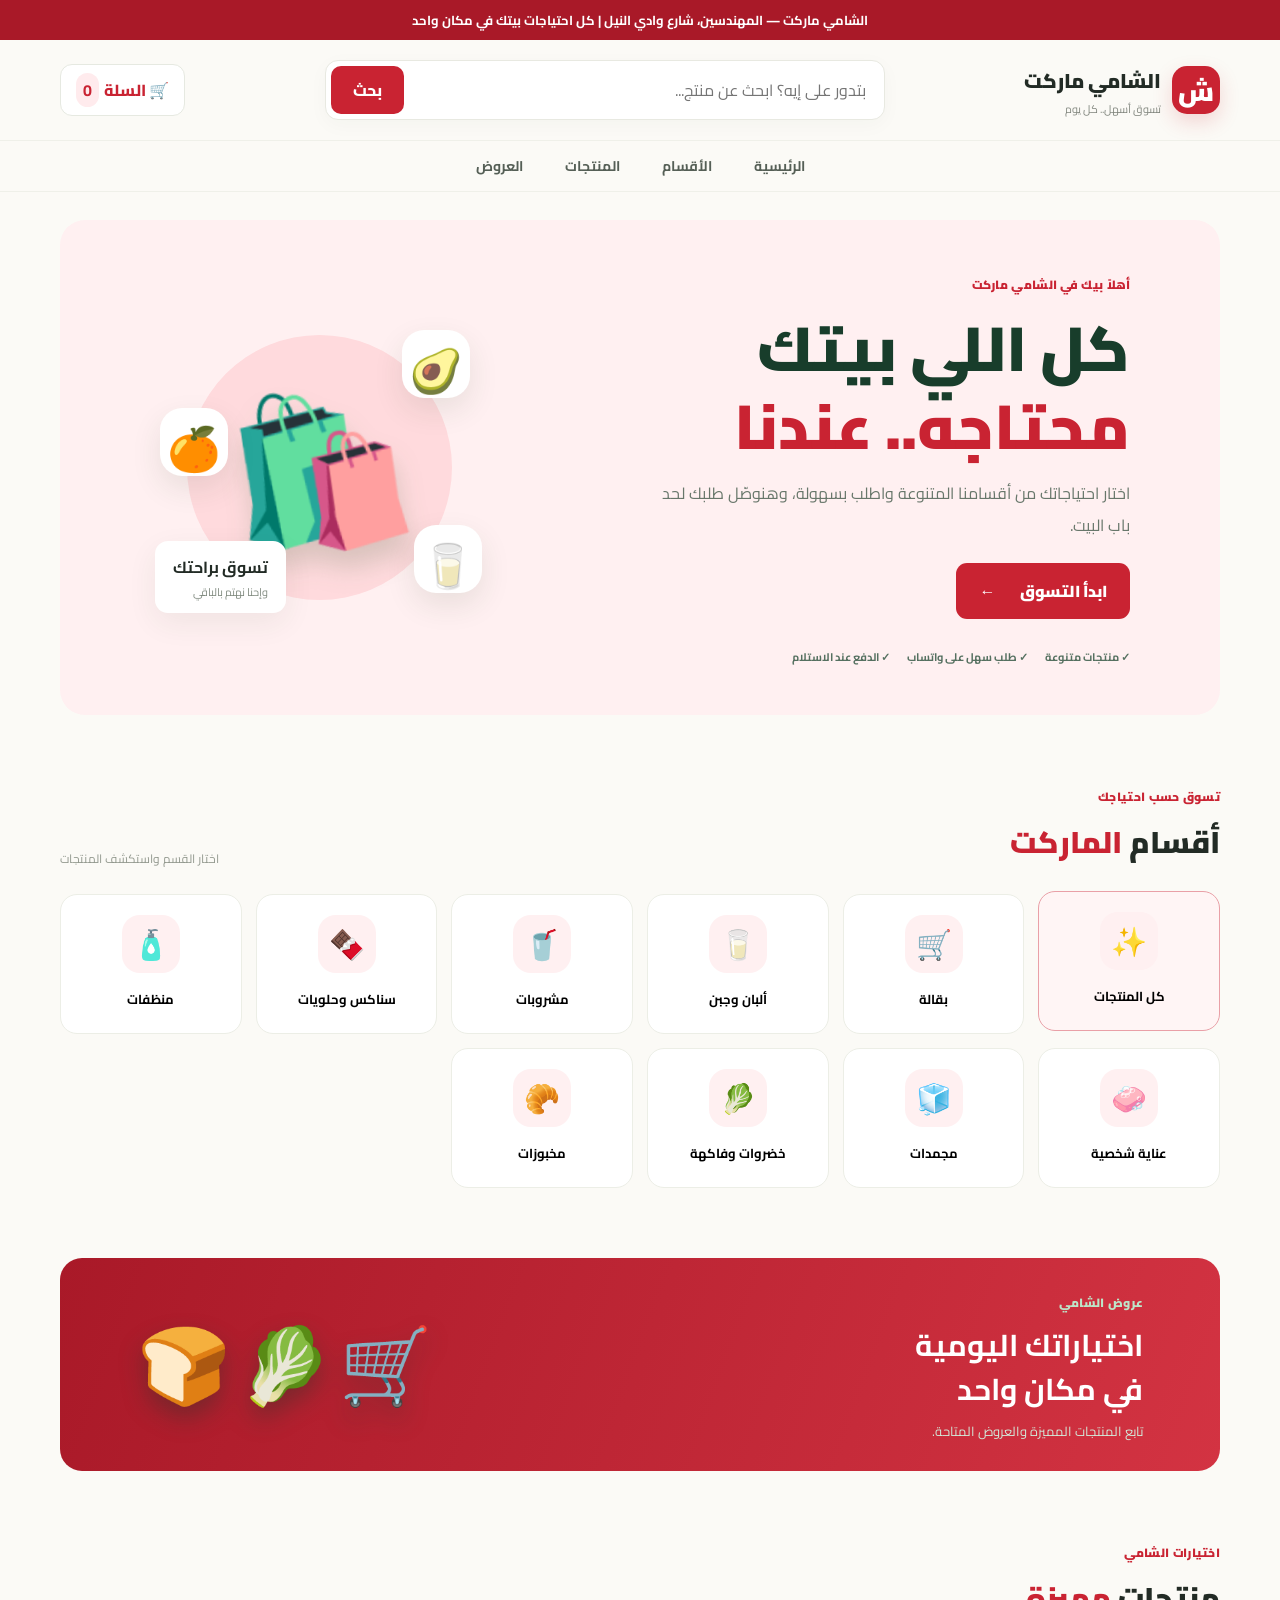
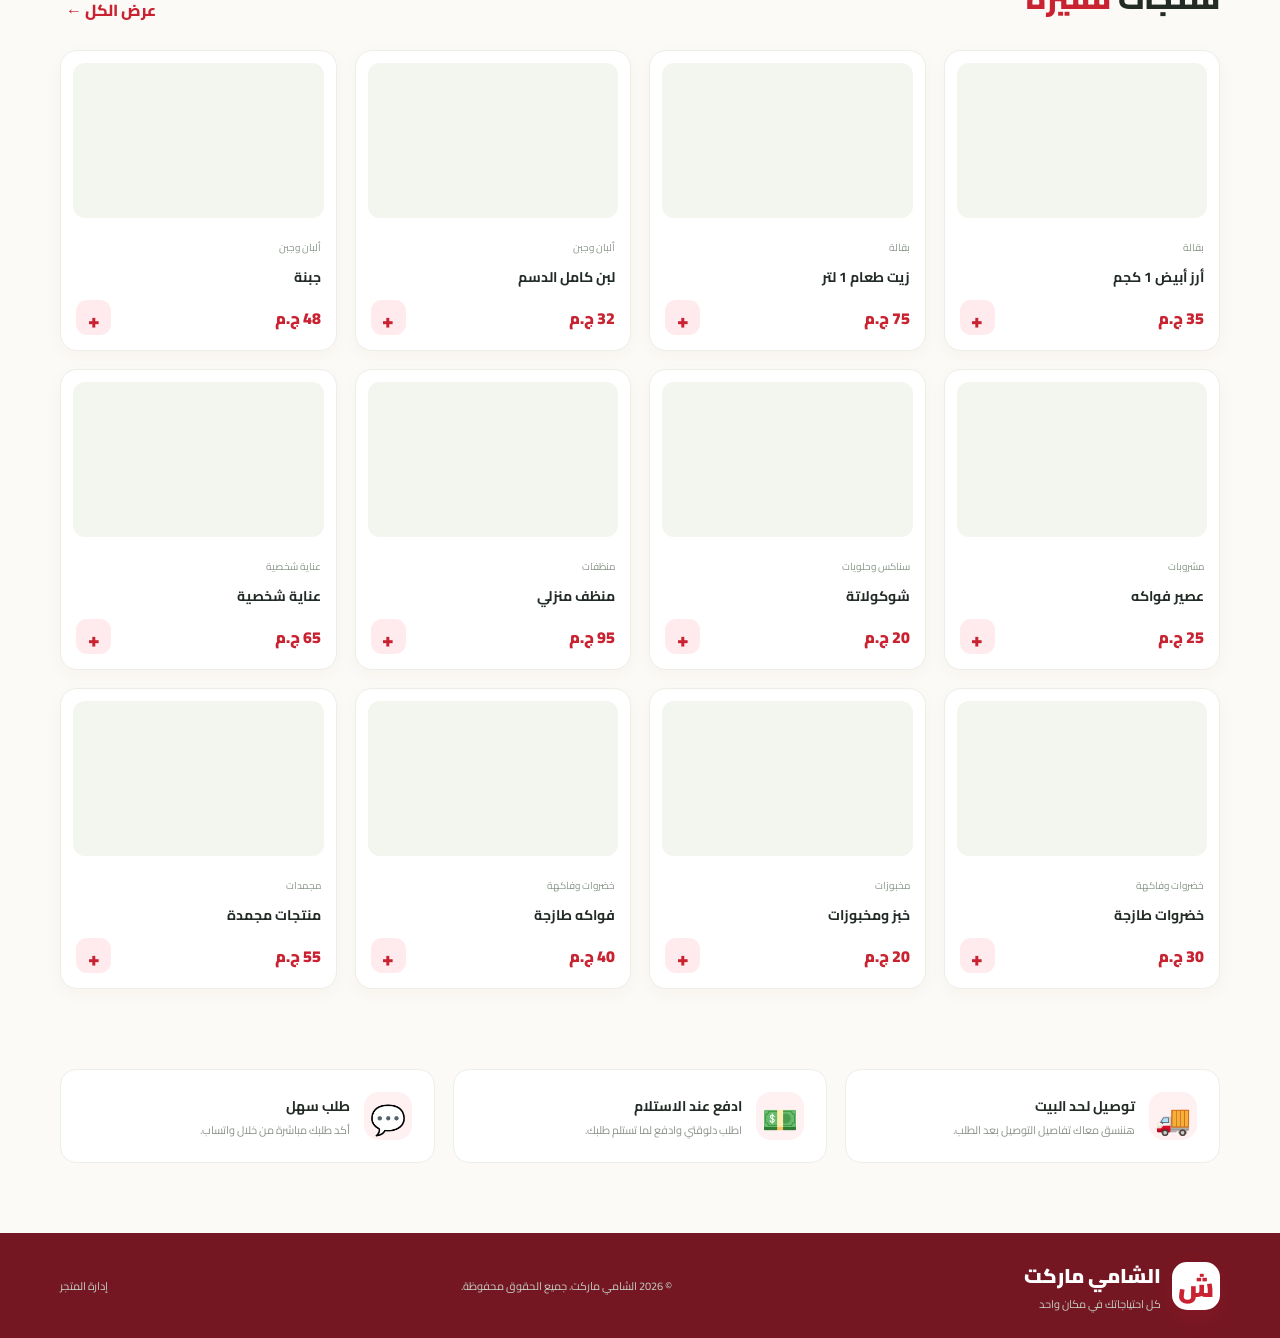
<file: index.html>
<!DOCTYPE html>
<html lang="ar" dir="rtl">
<head>
  <meta charset="UTF-8">
  <meta name="viewport" content="width=device-width, initial-scale=1.0">
  <meta name="theme-color" content="#146b45">
  <title>الشامي ماركت | تسوق كل احتياجاتك</title>
  <link rel="preconnect" href="https://fonts.googleapis.com">
  <link rel="preconnect" href="https://fonts.gstatic.com" crossorigin>
  <link href="https://fonts.googleapis.com/css2?family=Cairo:wght@400;500;600;700;800;900&display=swap" rel="stylesheet">
  <link rel="stylesheet" href="style.css">
</head>
<body>
  <div class="top-strip">الشامي ماركت — المهندسين، شارع وادي النيل | كل احتياجات بيتك في مكان واحد</div>
  <header class="site-header">
    <a class="brand" href="#"><span class="brand-mark">ش</span><span><b>الشامي ماركت</b><small>تسوق أسهل.. كل يوم</small></span></a>
    <div class="search-wrap"><input id="searchInput" type="search" placeholder="بتدور على إيه؟ ابحث عن منتج..."><button id="searchBtn">بحث</button></div>
    <button class="cart-trigger" id="openCart">🛒 <span>السلة</span><b id="cartCount">0</b></button>
  </header>
  <nav class="main-nav">
    <a href="#home">الرئيسية</a><a href="#categories">الأقسام</a><a href="#products">المنتجات</a><a href="#offers">العروض</a>
  </nav>

  <main>
    <section class="hero container" id="home">
      <div class="hero-copy">
        <span class="eyebrow">أهلاً بيك في الشامي ماركت</span>
        <h1>كل اللي بيتك<br><em>محتاجه.. عندنا</em></h1>
        <p>اختار احتياجاتك من أقسامنا المتنوعة واطلب بسهولة، وهنوصّل طلبك لحد باب البيت.</p>
        <a class="primary-btn" href="#products">ابدأ التسوق <span>←</span></a>
        <div class="hero-perks"><span>✓ منتجات متنوعة</span><span>✓ طلب سهل على واتساب</span><span>✓ الدفع عند الاستلام</span></div>
      </div>
      <div class="hero-art"><div class="hero-circle"></div><div class="hero-bag">🛍️</div><span class="floating f1">🥑</span><span class="floating f2">🥛</span><span class="floating f3">🍊</span><div class="hero-note"><b>تسوق براحتك</b><small>وإحنا نهتم بالباقي</small></div></div>
    </section>

    <section class="container section" id="categories">
      <div class="section-heading"><div><span class="eyebrow">تسوق حسب احتياجك</span><h2>أقسام <em>الماركت</em></h2></div><span class="subtle">اختار القسم واستكشف المنتجات</span></div>
      <div class="category-list" id="categoryList"></div>
    </section>

    <section class="offer-band container" id="offers">
      <div><span class="eyebrow light">عروض الشامي</span><h2>اختياراتك اليومية<br>في مكان واحد</h2><p>تابع المنتجات المميزة والعروض المتاحة.</p></div>
      <div class="offer-emoji">🛒🥬🍞</div>
    </section>

    <section class="container section" id="products">
      <div class="section-heading"><div><span class="eyebrow">اختيارات الشامي</span><h2 id="productsTitle">منتجات <em>مميزة</em></h2></div><button class="text-btn" id="showAll">عرض الكل ←</button></div>
      <div class="product-grid" id="productGrid"></div>
      <div class="empty-state hidden" id="emptyState">مفيش منتجات مطابقة لبحثك حاليًا.</div>
    </section>

    <section class="why container">
      <div><span class="why-icon">🚚</span><b>توصيل لحد البيت</b><p>هننسق معاك تفاصيل التوصيل بعد الطلب.</p></div>
      <div><span class="why-icon">💵</span><b>ادفع عند الاستلام</b><p>اطلب دلوقتي وادفع لما تستلم طلبك.</p></div>
      <div><span class="why-icon">💬</span><b>طلب سهل</b><p>أكد طلبك مباشرة من خلال واتساب.</p></div>
    </section>
  </main>

  <footer><div class="container footer-inner"><a class="brand footer-brand" href="#"><span class="brand-mark">ش</span><span><b>الشامي ماركت</b><small>كل احتياجاتك في مكان واحد</small></span></a><p>© <span id="year"></span> الشامي ماركت. جميع الحقوق محفوظة.</p><a href="admin.html" class="admin-link">إدارة المتجر</a></div></footer>

  <div class="overlay" id="overlay"></div>
  <aside class="cart-drawer" id="cartDrawer">
    <div class="drawer-head"><h3>سلة المشتريات</h3><button id="closeCart" aria-label="إغلاق">✕</button></div>
    <div class="cart-items" id="cartItems"></div>
    <div class="cart-summary"><div><span>إجمالي المنتجات</span><b id="subtotal">0 ج.م</b></div><div><span>التوصيل</span><b id="deliveryFee">يحدد عند التأكيد</b></div><div class="total"><span>الإجمالي المبدئي</span><b id="grandTotal">0 ج.م</b></div></div>
    <form id="checkoutForm" class="checkout-form">
      <h4>بيانات التوصيل والعميل</h4>
      <input name="customerName" placeholder="اسم العميل بالكامل" required>
      <input name="customerPhone" type="tel" placeholder="رقم الموبايل للتواصل" required>
      <label class="field-label">منطقة التوصيل
        <select name="deliveryArea" id="deliveryArea" required>
          <option value="">اختار منطقتك</option>
          <option value="العجوزة" data-fee="30">العجوزة — 30 ج</option>
          <option value="المهندسين" data-fee="25">المهندسين — 25 ج</option>
          <option value="ميت عقبة" data-fee="15">ميت عقبة — 15 ج</option>
          <option value="ميدان لبنان" data-fee="25">ميدان لبنان — 25 ج</option>
        </select>
      </label>
      <textarea name="customerAddress" placeholder="العنوان بالتفصيل: اسم الشارع، رقم العقار، الدور، علامة مميزة..." required></textarea>
      <textarea name="orderNote" placeholder="ملاحظات إضافية (اختياري)"></textarea>
      <p class="payment-note">طريقة الدفع: <b>كاش عند الاستلام</b></p>
      <button class="primary-btn full" type="submit">إرسال الطلب على واتساب</button>
      <small class="form-hint">سيتم فتح واتساب برسالة تحتوي على تفاصيل طلبك لمراجعتها وإرسالها.</small>
    </form>
  </aside>

  <script src="config.js"></script>
  <script src="app.js"></script>
</body>
</html>
</file>
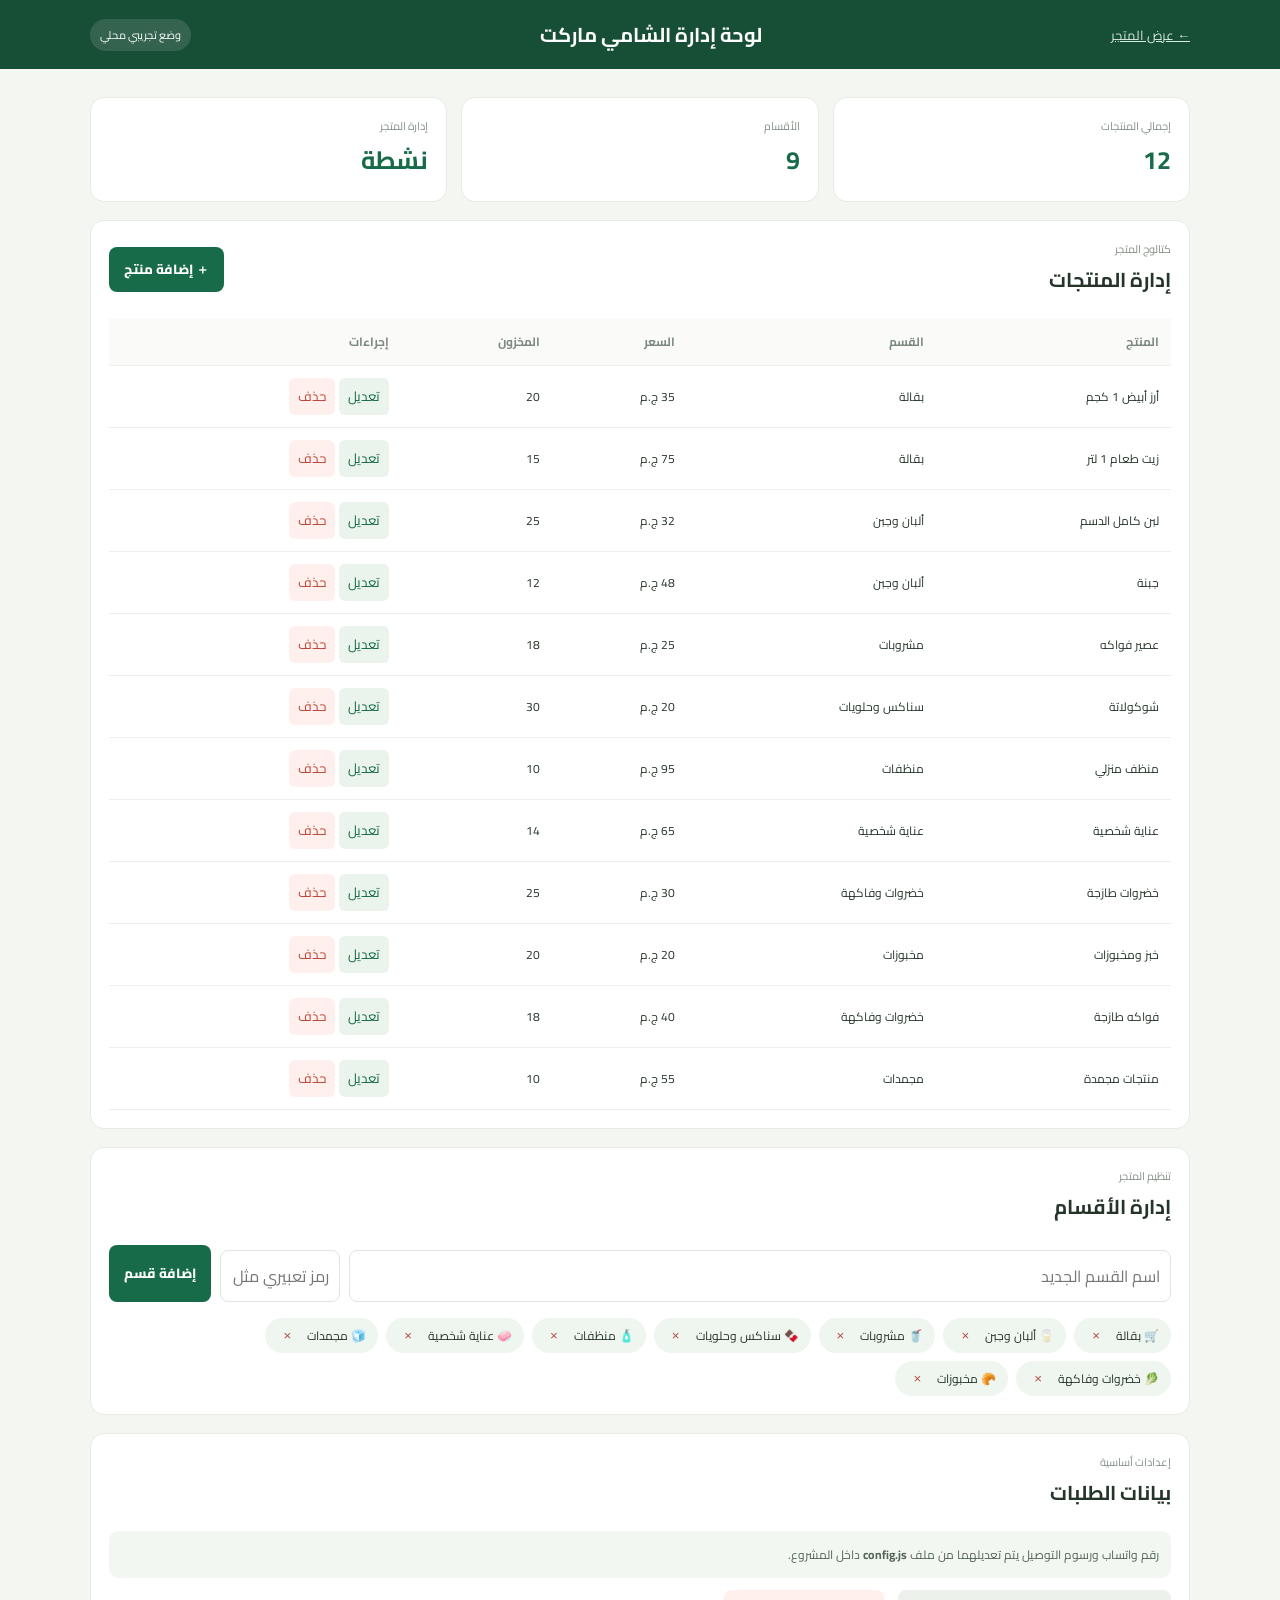
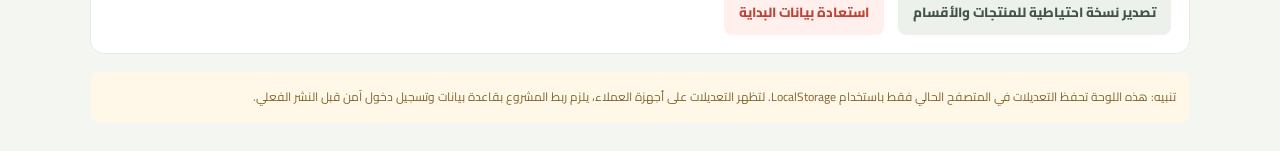
<file: admin.html>
<!DOCTYPE html>
<html lang="ar" dir="rtl">
<head><meta charset="UTF-8"><meta name="viewport" content="width=device-width,initial-scale=1"><title>إدارة الشامي ماركت</title><link rel="preconnect" href="https://fonts.googleapis.com"><link href="https://fonts.googleapis.com/css2?family=Cairo:wght@400;600;700;800;900&display=swap" rel="stylesheet"><link rel="stylesheet" href="admin.css"></head>
<body>
<header><a href="index.html">← عرض المتجر</a><h1>لوحة إدارة الشامي ماركت</h1><span>وضع تجريبي محلي</span></header>
<main>
  <section class="stats"><div><small>إجمالي المنتجات</small><b id="productCount">0</b></div><div><small>الأقسام</small><b id="categoryCount">0</b></div><div><small>إدارة المتجر</small><b>نشطة</b></div></section>
  <section class="panel"><div class="panel-title"><div><small>كتالوج المتجر</small><h2>إدارة المنتجات</h2></div><button class="green" id="newProduct">＋ إضافة منتج</button></div>
    <form id="productForm" class="form hidden">
      <input type="hidden" id="productId"><label>اسم المنتج<input id="productName" required></label>
      <label>القسم<select id="productCategory"></select></label><label>السعر بالجنيه<input id="productPrice" type="number" min="0" step=".01" required></label>
      <label>الكمية المتاحة<input id="productStock" type="number" min="0" value="10"></label><label class="wide">الوصف<input id="productDescription"></label>
      <label class="wide">رابط صورة المنتج<input id="productImage" type="url" placeholder="https://..."></label>
      <label class="check"><input id="productFeatured" type="checkbox"> منتج مميز</label>
      <div class="actions wide"><button class="green" type="submit">حفظ المنتج</button><button class="muted" type="button" id="cancelEdit">إلغاء</button></div>
    </form>
    <div class="table-wrap"><table><thead><tr><th>المنتج</th><th>القسم</th><th>السعر</th><th>المخزون</th><th>إجراءات</th></tr></thead><tbody id="productTable"></tbody></table></div>
  </section>
  <section class="panel"><div class="panel-title"><div><small>تنظيم المتجر</small><h2>إدارة الأقسام</h2></div></div><form id="categoryForm" class="inline-form"><input id="categoryName" placeholder="اسم القسم الجديد" required><input id="categoryIcon" placeholder="رمز تعبيري مثل 🥦" maxlength="4"><button class="green">إضافة قسم</button></form><div id="categoryChips" class="chips"></div></section>
  <section class="panel"><div class="panel-title"><div><small>إعدادات أساسية</small><h2>بيانات الطلبات</h2></div></div><p class="notice">رقم واتساب ورسوم التوصيل يتم تعديلهما من ملف <b>config.js</b> داخل المشروع.</p><button id="exportData" class="muted">تصدير نسخة احتياطية للمنتجات والأقسام</button><button id="resetData" class="danger">استعادة بيانات البداية</button></section>
  <p class="warning">تنبيه: هذه اللوحة تحفظ التعديلات في المتصفح الحالي فقط باستخدام LocalStorage. لتظهر التعديلات على أجهزة العملاء، يلزم ربط المشروع بقاعدة بيانات وتسجيل دخول آمن قبل النشر الفعلي.</p>
</main><script src="config.js"></script><script src="admin.js"></script></body></html>
</file>
<file: style.css>
*{box-sizing:border-box}html{scroll-behavior:smooth}body{margin:0;font-family:"Cairo",sans-serif;background:#fbfaf6;color:#222b25}a{text-decoration:none;color:inherit}button,input,textarea{font:inherit}.top-strip{background:#a91928;color:#fff;text-align:center;padding:8px 12px;font-size:13px;font-weight:700}.container{width:min(1160px,calc(100% - 40px));margin:auto}.site-header{width:min(1160px,calc(100% - 40px));margin:auto;display:flex;align-items:center;justify-content:space-between;gap:24px;padding:20px 0}.brand{display:flex;align-items:center;gap:11px;min-width:190px}.brand-mark{width:48px;height:48px;border-radius:15px;background:#c92332;color:#fff;display:grid;place-items:center;font-size:27px;font-weight:900;box-shadow:0 8px 20px #c923322b}.brand b{display:block;font-size:20px;font-weight:900}.brand small{display:block;color:#82877f;font-size:11px}.search-wrap{display:flex;flex:1;max-width:560px;background:#fff;border:1px solid #e8e9e1;border-radius:13px;padding:5px;box-shadow:0 5px 20px #243c2a08}.search-wrap input{border:0;outline:0;background:transparent;flex:1;padding:8px 13px;min-width:0}.search-wrap button{border:0;background:#c92332;color:white;padding:9px 22px;border-radius:10px;font-weight:800;cursor:pointer}.cart-trigger{border:1px solid #e6e9e1;background:#fff;border-radius:12px;padding:10px 15px;cursor:pointer;color:#c92332;font-weight:800}.cart-trigger b{background:#ffebed;border-radius:20px;padding:2px 7px;margin-right:5px}.main-nav{display:flex;justify-content:center;gap:42px;border-top:1px solid #eff0e9;border-bottom:1px solid #eff0e9;padding:12px;color:#555f56;font-size:14px;font-weight:700}.main-nav a:hover{color:#c92332}.hero{min-height:410px;background:#fff0f1;border-radius:25px;margin-top:28px;display:flex;align-items:center;justify-content:space-between;padding:48px 7%;overflow:hidden;position:relative}.hero-copy{max-width:560px;position:relative;z-index:2}.eyebrow{color:#c92332;font-size:12px;font-weight:900;letter-spacing:.3px}.hero h1{font-size:clamp(38px,5vw,62px);line-height:1.25;margin:12px 0;color:#183d2b;font-weight:900}.hero h1 em,.section-heading h2 em{font-style:normal;color:#c92332}.hero p{color:#68776b;line-height:2;max-width:480px;margin:0 0 22px}.primary-btn{display:inline-flex;align-items:center;justify-content:center;gap:25px;border:0;background:#c92332;color:#fff;padding:13px 23px;border-radius:11px;font-weight:900;cursor:pointer;transition:.2s}.primary-btn:hover{background:#a91928;transform:translateY(-2px)}.hero-perks{display:flex;flex-wrap:wrap;gap:17px;margin-top:28px;color:#557060;font-size:11px;font-weight:700}.hero-art{width:340px;height:300px;position:relative;display:grid;place-items:center}.hero-circle{width:265px;height:265px;border-radius:50%;background:#ffdadd}.hero-bag{position:absolute;font-size:150px;filter:drop-shadow(0 18px 13px #345c3030);transform:rotate(-8deg)}.floating{position:absolute;font-size:43px;background:white;width:68px;height:68px;border-radius:22px;display:grid;place-items:center;box-shadow:0 12px 30px #24462b1a}.f1{top:12px;right:20px}.f2{bottom:25px;right:8px}.f3{left:10px;top:90px}.hero-note{position:absolute;bottom:5px;left:5px;background:#fff;padding:11px 18px;border-radius:13px;box-shadow:0 10px 30px #24462b12}.hero-note b,.hero-note small{display:block}.hero-note small{color:#818b80;font-size:11px}.section{padding-top:65px;padding-bottom:10px}.section-heading{display:flex;align-items:end;justify-content:space-between;margin-bottom:24px}.section-heading h2{font-size:30px;margin:4px 0 0;font-weight:900}.subtle{font-size:12px;color:#92988e}.category-list{display:grid;grid-template-columns:repeat(6,1fr);gap:14px}.category-card{border:1px solid #eceee6;background:#fff;border-radius:17px;padding:20px 10px;text-align:center;cursor:pointer;transition:.2s}.category-card:hover,.category-card.active{border-color:#e9a0a7;background:#fff5f5;transform:translateY(-3px)}.category-icon{width:58px;height:58px;background:#fff0f1;border-radius:18px;display:grid;place-items:center;font-size:29px;margin:0 auto 10px}.category-card b{font-size:13px}.offer-band{margin-top:60px;border-radius:22px;background:linear-gradient(110deg,#a91928,#d33342);color:#fff;padding:28px 6%;display:flex;align-items:center;justify-content:space-between;overflow:hidden}.eyebrow.light{color:#bde5c8}.offer-band h2{font-size:30px;line-height:1.45;margin:8px 0}.offer-band p{color:#d2e8d8;margin:0;font-size:13px}.offer-emoji{font-size:75px;letter-spacing:7px;filter:drop-shadow(0 12px 12px #0b382a55)}.product-grid{display:grid;grid-template-columns:repeat(4,1fr);gap:18px}.product-card{background:#fff;border:1px solid #eceee8;border-radius:17px;padding:12px;transition:.2s;position:relative}.product-card:hover{transform:translateY(-4px);box-shadow:0 14px 30px #1a452512}.product-image{height:155px;border-radius:12px;background:#f3f5ef;display:grid;place-items:center;overflow:hidden;font-size:58px}.product-image img{width:100%;height:100%;object-fit:cover}.product-info{padding:12px 3px 3px}.product-category{color:#8a968a;font-size:10px}.product-info h3{font-size:14px;margin:4px 0 10px}.product-bottom{display:flex;align-items:center;justify-content:space-between}.price{font-weight:900;color:#c92332}.add-btn{width:35px;height:35px;border:0;border-radius:11px;background:#ffebed;color:#c92332;font-size:21px;font-weight:900;cursor:pointer}.text-btn{border:0;background:transparent;color:#c92332;font-weight:800;cursor:pointer}.empty-state{text-align:center;color:#888;padding:40px}.hidden{display:none!important}.why{display:grid;grid-template-columns:repeat(3,1fr);gap:18px;padding-top:70px;padding-bottom:70px}.why>div{background:#fff;border:1px solid #eceee8;border-radius:16px;padding:22px;display:grid;grid-template-columns:50px 1fr;column-gap:12px;align-items:center}.why-icon{grid-row:span 2;font-size:29px;width:48px;height:48px;border-radius:15px;background:#fff0f1;display:grid;place-items:center}.why b{font-size:14px}.why p{margin:0;color:#8a9289;font-size:11px}footer{background:#751722;color:#fff;padding:24px 0}.footer-inner{display:flex;align-items:center;justify-content:space-between;gap:20px}.footer-brand .brand-mark{background:#fff;color:#c92332}.footer-brand small{color:#c1d2c5}.footer-inner p{font-size:11px;color:#c4d2c8}.admin-link{font-size:11px;color:#c4d2c8}.overlay{position:fixed;inset:0;background:#10201680;z-index:10;opacity:0;visibility:hidden;transition:.25s}.overlay.show{opacity:1;visibility:visible}.cart-drawer{position:fixed;z-index:11;top:0;left:0;width:min(440px,100%);height:100%;background:#fff;transform:translateX(-105%);transition:.3s;display:flex;flex-direction:column;padding:22px;overflow:auto}.cart-drawer.open{transform:translateX(0)}.drawer-head{display:flex;justify-content:space-between;align-items:center;border-bottom:1px solid #eee;padding-bottom:15px}.drawer-head h3{margin:0}.drawer-head button{border:0;background:#f1f2ed;border-radius:9px;padding:8px 11px;cursor:pointer}.cart-items{flex:1;padding:15px 0}.cart-row{display:grid;grid-template-columns:1fr auto;gap:10px;border-bottom:1px solid #eee;padding:13px 0}.cart-row h4{margin:0 0 4px;font-size:13px}.cart-row small{color:#888}.qty-controls{display:flex;align-items:center;gap:9px}.qty-controls button{border:0;background:#edf5ed;color:#c92332;border-radius:7px;width:27px;height:27px;cursor:pointer;font-weight:900}.cart-summary{border-top:1px solid #eee;padding-top:12px}.cart-summary>div{display:flex;justify-content:space-between;padding:6px 0;font-size:13px}.cart-summary .total{font-size:17px;font-weight:900;color:#c92332}.checkout-form{display:grid;gap:9px;padding-top:14px}.checkout-form h4{margin:0}.checkout-form input,.checkout-form textarea{width:100%;border:1px solid #e5e8e0;border-radius:9px;padding:11px;outline-color:#7eb592}.checkout-form textarea{resize:vertical;min-height:55px}.payment-note{background:#f1f7ef;border-radius:8px;padding:9px;margin:0;font-size:12px}.full{width:100%}.form-hint{color:#90978e;font-size:10px;text-align:center}
@media(max-width:850px){.site-header{flex-wrap:wrap}.search-wrap{order:3;max-width:none;flex-basis:100%}.hero{padding:35px 6%}.hero-art{width:260px;transform:scale(.85)}.category-list{grid-template-columns:repeat(3,1fr)}.product-grid{grid-template-columns:repeat(3,1fr)}}
@media(max-width:600px){.container,.site-header{width:calc(100% - 26px)}.site-header{gap:12px}.brand{min-width:0}.brand b{font-size:17px}.brand-mark{width:42px;height:42px}.cart-trigger span{display:none}.main-nav{gap:20px;font-size:12px}.hero{margin-top:15px;min-height:0;padding:30px 22px;display:block}.hero h1{font-size:39px}.hero-art{height:205px;width:100%;margin-top:8px;transform:scale(.78)}.hero-perks{gap:8px}.section{padding-top:45px}.section-heading h2{font-size:25px}.subtle{display:none}.category-list{grid-template-columns:repeat(3,1fr);gap:9px}.category-card{padding:14px 5px}.category-icon{width:49px;height:49px}.product-grid{grid-template-columns:repeat(2,1fr);gap:10px}.product-image{height:125px}.product-info h3{font-size:12px}.offer-band{margin-top:40px;padding:24px}.offer-emoji{font-size:45px}.offer-band h2{font-size:24px}.why{grid-template-columns:1fr;padding-top:45px;padding-bottom:45px}.footer-inner{flex-wrap:wrap}.footer-inner p{order:3;flex-basis:100%;margin:0}}

/* Red & white identity refinements */
.brand-mark{background:#c92332!important}.search-wrap button,.primary-btn,.offer-band{background:#c92332}.primary-btn:hover,.search-wrap button:hover{background:#a91928}.hero{background:#fff0f1}.hero-circle{background:#ffdadd}.category-card:hover,.category-card.active{background:#fff5f5;border-color:#e9a0a7}.product-card{box-shadow:0 5px 18px #a9192808}.price{color:#c92332}.cart-trigger{color:#c92332}.cart-trigger b{background:#ffebed}.footer-brand .brand-mark{background:#fff!important;color:#c92332}.offer-band{background:linear-gradient(110deg,#a91928,#d33342)}

.field-label{display:grid;gap:5px;font-size:12px;color:#59665b;font-weight:700}
.field-label select{width:100%;border:1px solid #e5e8e0;border-radius:9px;padding:11px;background:white;outline-color:#c92332}
.footer-address{font-size:12px;color:#f4d9dc}
</file>
<file: admin.css>
*{box-sizing:border-box}body{margin:0;background:#f4f6f1;color:#25352a;font-family:"Cairo",sans-serif}header{background:#174e36;color:white;padding:16px max(calc((100% - 1100px)/2),22px);display:flex;align-items:center;justify-content:space-between;gap:15px}header h1{font-size:20px;margin:0}header a{color:#d6eadb;font-size:13px}header span{font-size:11px;background:#ffffff20;padding:6px 10px;border-radius:20px}main{width:min(1100px,calc(100% - 30px));margin:28px auto}.stats{display:grid;grid-template-columns:repeat(3,1fr);gap:14px;margin-bottom:18px}.stats div,.panel{background:white;border:1px solid #e7ebe4;border-radius:14px;padding:18px}.stats small,.panel-title small{display:block;color:#849087;font-size:11px}.stats b{display:block;font-size:25px;color:#176b49}.panel{margin-bottom:18px}.panel-title{display:flex;align-items:center;justify-content:space-between;margin-bottom:18px}.panel-title h2{font-size:20px;margin:2px 0}.green,.muted,.danger{border:0;border-radius:8px;padding:10px 15px;font-family:inherit;font-weight:800;cursor:pointer}.green{background:#176b49;color:white}.muted{background:#edf1eb;color:#425448;margin-left:7px}.danger{background:#fff0ed;color:#bd4537;margin-right:7px}.form{display:grid;grid-template-columns:repeat(2,1fr);gap:12px;background:#f7f9f5;padding:16px;border-radius:12px;margin-bottom:18px}.form label{font-size:12px;font-weight:700}.form input,.form select,.inline-form input{display:block;width:100%;margin-top:5px;border:1px solid #dfe6dc;border-radius:8px;padding:10px;font:inherit;background:#fff}.wide{grid-column:1/-1}.check{display:flex;align-items:center;gap:8px}.check input{width:auto}.actions{display:flex;gap:8px}.table-wrap{overflow:auto}table{width:100%;border-collapse:collapse;min-width:650px}th,td{text-align:right;padding:12px;border-bottom:1px solid #edf0eb;font-size:12px}th{color:#7c897e;background:#fafbf9}.row-actions button{border:0;border-radius:6px;padding:6px 9px;margin-left:4px;cursor:pointer;font-family:inherit}.edit{background:#eaf3ec;color:#176b49}.delete{background:#fff0ed;color:#bd4537}.inline-form{display:flex;gap:9px}.inline-form input:first-child{flex:1}.inline-form input:nth-child(2){max-width:120px}.chips{display:flex;gap:8px;flex-wrap:wrap;margin-top:16px}.chip{background:#eff5ef;border-radius:20px;padding:6px 12px;font-size:12px}.chip button{border:0;background:none;color:#b54c40;cursor:pointer;margin-right:7px}.notice{background:#f2f7f1;padding:12px;border-radius:9px;font-size:12px;color:#526456}.warning{background:#fff8e8;color:#82652b;padding:14px;border-radius:10px;font-size:12px;line-height:1.9}.hidden{display:none!important}@media(max-width:650px){header{flex-wrap:wrap}header h1{order:3;flex-basis:100%}.stats{grid-template-columns:1fr 1fr}.form{grid-template-columns:1fr}.wide{grid-column:auto}.inline-form{flex-wrap:wrap}.inline-form input:first-child{min-width:100%}}
</file>
